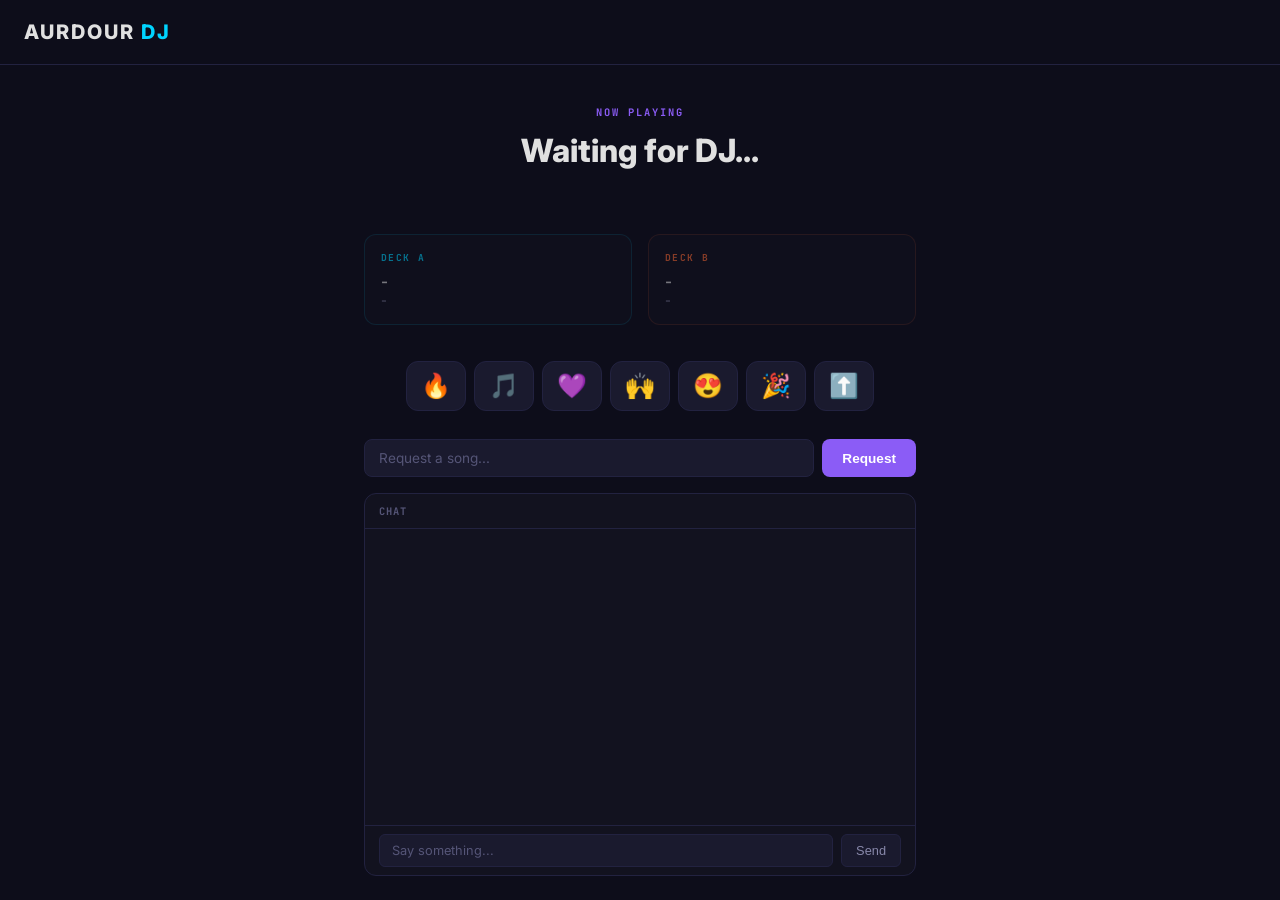
<file: web/audience.html>
<!DOCTYPE html>
<html lang="en">
<head>
    <meta charset="UTF-8">
    <meta name="viewport" content="width=device-width, initial-scale=1.0">
    <title>AURDOUR DJ - Live</title>
    <link href="https://fonts.googleapis.com/css2?family=Inter:wght@400;600;700;800&family=JetBrains+Mono:wght@400;700&display=swap" rel="stylesheet">
    <style>
        * { margin: 0; padding: 0; box-sizing: border-box; }

        body {
            font-family: 'Inter', sans-serif;
            background: #0d0d1a;
            color: #e0e0e0;
            min-height: 100vh;
            display: flex;
            flex-direction: column;
            align-items: center;
        }

        .header {
            width: 100%;
            padding: 20px 24px;
            display: flex;
            align-items: center;
            justify-content: space-between;
            border-bottom: 1px solid #222240;
        }

        .logo {
            font-size: 1.25rem;
            font-weight: 800;
            letter-spacing: 0.1em;
        }

        .logo span { color: #00d4ff; }

        .live-indicator {
            display: none;
            align-items: center;
            gap: 8px;
            padding: 6px 16px;
            background: rgba(255, 0, 0, 0.1);
            border: 1px solid rgba(255, 0, 0, 0.3);
            border-radius: 20px;
        }

        .live-indicator.visible { display: flex; }

        .live-dot {
            width: 10px; height: 10px;
            background: #ff0000;
            border-radius: 50%;
            animation: pulse-dot 1.5s ease-in-out infinite;
        }

        .live-text {
            font-family: 'JetBrains Mono', monospace;
            font-size: 0.75rem;
            font-weight: 700;
            color: #ff4444;
            letter-spacing: 0.15em;
        }

        .viewer-count {
            font-family: 'JetBrains Mono', monospace;
            font-size: 0.75rem;
            color: #8888aa;
        }

        /* Now Playing */
        .now-playing-section {
            width: 100%;
            max-width: 600px;
            padding: 40px 24px;
            text-align: center;
        }

        .np-label {
            font-family: 'JetBrains Mono', monospace;
            font-size: 0.65rem;
            font-weight: 700;
            letter-spacing: 0.2em;
            color: #8b5cf6;
            margin-bottom: 12px;
            text-transform: uppercase;
        }

        .np-title {
            font-size: 2rem;
            font-weight: 800;
            margin-bottom: 4px;
        }

        .np-artist {
            font-size: 1.1rem;
            color: #8888aa;
            margin-bottom: 24px;
        }

        .np-meta {
            display: flex;
            justify-content: center;
            gap: 24px;
            font-family: 'JetBrains Mono', monospace;
            font-size: 0.75rem;
            color: #555577;
        }

        .np-meta span { display: flex; align-items: center; gap: 4px; }

        /* Decks display */
        .decks-display {
            display: flex;
            gap: 16px;
            width: 100%;
            max-width: 600px;
            padding: 0 24px;
        }

        .deck-card {
            flex: 1;
            background: #12121f;
            border: 1px solid #222240;
            border-radius: 12px;
            padding: 16px;
            opacity: 0.5;
            transition: all 0.3s;
        }

        .deck-card.active { opacity: 1; }
        .deck-card.deck-a { border-color: rgba(0, 212, 255, 0.2); }
        .deck-card.deck-b { border-color: rgba(255, 107, 53, 0.2); }
        .deck-card.deck-a.active { border-color: rgba(0, 212, 255, 0.5); }
        .deck-card.deck-b.active { border-color: rgba(255, 107, 53, 0.5); }

        .deck-card-label {
            font-family: 'JetBrains Mono', monospace;
            font-size: 0.6rem;
            font-weight: 700;
            letter-spacing: 0.15em;
            margin-bottom: 8px;
        }

        .deck-a .deck-card-label { color: #00d4ff; }
        .deck-b .deck-card-label { color: #ff6b35; }

        .deck-card-title {
            font-weight: 600;
            font-size: 0.95rem;
            margin-bottom: 2px;
        }

        .deck-card-artist {
            font-size: 0.8rem;
            color: #8888aa;
        }

        /* Interaction section */
        .interaction {
            width: 100%;
            max-width: 600px;
            padding: 24px;
            display: flex;
            flex-direction: column;
            gap: 16px;
            flex: 1;
        }

        /* Reactions */
        .reactions-bar {
            display: flex;
            gap: 8px;
            justify-content: center;
            padding: 12px;
        }

        .reaction-btn {
            font-size: 1.5rem;
            background: #1a1a2e;
            border: 1px solid #222240;
            border-radius: 12px;
            padding: 10px 14px;
            cursor: pointer;
            transition: all 0.15s;
        }

        .reaction-btn:hover {
            background: #2a2a3e;
            transform: scale(1.1);
        }

        .reaction-btn:active {
            transform: scale(0.95);
        }

        /* Song request */
        .request-section {
            display: flex;
            gap: 8px;
        }

        .request-input {
            flex: 1;
            background: #1a1a2e;
            border: 1px solid #222240;
            border-radius: 8px;
            padding: 10px 14px;
            color: #e0e0e0;
            font-family: 'Inter', sans-serif;
            font-size: 0.85rem;
            outline: none;
        }

        .request-input:focus {
            border-color: #4444aa;
        }

        .request-input::placeholder { color: #555577; }

        .request-btn {
            background: #8b5cf6;
            color: white;
            border: none;
            border-radius: 8px;
            padding: 10px 20px;
            font-weight: 600;
            font-size: 0.85rem;
            cursor: pointer;
            transition: background 0.15s;
        }

        .request-btn:hover { background: #7c3aed; }

        /* Chat */
        .chat-section {
            flex: 1;
            background: #12121f;
            border: 1px solid #222240;
            border-radius: 12px;
            display: flex;
            flex-direction: column;
            min-height: 200px;
        }

        .chat-header-bar {
            padding: 10px 14px;
            border-bottom: 1px solid #222240;
            font-family: 'JetBrains Mono', monospace;
            font-size: 0.65rem;
            font-weight: 700;
            color: #555577;
            letter-spacing: 0.1em;
        }

        .chat-messages-list {
            flex: 1;
            overflow-y: auto;
            padding: 8px 14px;
        }

        .chat-msg-item {
            padding: 6px 0;
            font-size: 0.85rem;
            border-bottom: 1px solid rgba(34, 34, 64, 0.3);
        }

        .chat-username {
            font-weight: 600;
            color: #00d4ff;
        }

        .chat-input-bar {
            display: flex;
            gap: 8px;
            padding: 8px 14px;
            border-top: 1px solid #222240;
        }

        .chat-input {
            flex: 1;
            background: #1a1a2e;
            border: 1px solid #222240;
            border-radius: 6px;
            padding: 8px 12px;
            color: #e0e0e0;
            font-family: 'Inter', sans-serif;
            font-size: 0.8rem;
            outline: none;
        }

        .chat-input:focus { border-color: #4444aa; }
        .chat-input::placeholder { color: #555577; }

        .chat-send {
            background: #1a1a2e;
            color: #8888aa;
            border: 1px solid #222240;
            border-radius: 6px;
            padding: 8px 14px;
            font-size: 0.8rem;
            cursor: pointer;
        }

        .chat-send:hover { border-color: #4444aa; color: #e0e0e0; }

        /* Floating reactions */
        .reactions-area {
            position: fixed;
            bottom: 0;
            right: 20px;
            width: 200px;
            height: 100vh;
            pointer-events: none;
            z-index: 100;
        }

        .reaction-float {
            position: absolute;
            bottom: 10%;
            font-size: 2rem;
            animation: float-up 2.5s ease-out forwards;
            pointer-events: none;
        }

        @keyframes float-up {
            0% { opacity: 1; transform: translateY(0) scale(1); }
            100% { opacity: 0; transform: translateY(-300px) scale(0.5); }
        }

        @keyframes pulse-dot {
            0%, 100% { opacity: 1; }
            50% { opacity: 0.3; }
        }
    </style>
</head>
<body>
    <header class="header">
        <div class="logo">AURDOUR <span>DJ</span></div>
        <div class="live-indicator" id="live-indicator">
            <div class="live-dot"></div>
            <span class="live-text">LIVE</span>
        </div>
        <span class="viewer-count" id="viewer-count"></span>
    </header>

    <section class="now-playing-section">
        <div class="np-label">NOW PLAYING</div>
        <div class="np-title" id="np-title">Waiting for DJ...</div>
        <div class="np-artist" id="np-artist"></div>
        <div class="np-meta">
            <span id="np-bpm"></span>
            <span id="np-key"></span>
        </div>
    </section>

    <div class="decks-display">
        <div class="deck-card deck-a" id="card-a">
            <div class="deck-card-label">DECK A</div>
            <div class="deck-card-title" id="card-a-title">-</div>
            <div class="deck-card-artist" id="card-a-artist">-</div>
        </div>
        <div class="deck-card deck-b" id="card-b">
            <div class="deck-card-label">DECK B</div>
            <div class="deck-card-title" id="card-b-title">-</div>
            <div class="deck-card-artist" id="card-b-artist">-</div>
        </div>
    </div>

    <section class="interaction">
        <div class="reactions-bar">
            <button class="reaction-btn" data-emoji="🔥">🔥</button>
            <button class="reaction-btn" data-emoji="🎵">🎵</button>
            <button class="reaction-btn" data-emoji="💜">💜</button>
            <button class="reaction-btn" data-emoji="🙌">🙌</button>
            <button class="reaction-btn" data-emoji="😍">😍</button>
            <button class="reaction-btn" data-emoji="🎉">🎉</button>
            <button class="reaction-btn" data-emoji="⬆️">⬆️</button>
        </div>

        <div class="request-section">
            <input type="text" class="request-input" id="request-input" placeholder="Request a song...">
            <button class="request-btn" id="request-btn">Request</button>
        </div>

        <div class="chat-section">
            <div class="chat-header-bar">CHAT</div>
            <div class="chat-messages-list" id="chat-list"></div>
            <div class="chat-input-bar">
                <input type="text" class="chat-input" id="chat-input" placeholder="Say something...">
                <button class="chat-send" id="chat-send">Send</button>
            </div>
        </div>
    </section>

    <div class="reactions-area" id="reactions-area"></div>

    <script>
        const channel = new BroadcastChannel('aurdour-dj');
        let username = 'Listener-' + Math.floor(Math.random() * 9000 + 1000);

        // Receive updates from DJ
        channel.onmessage = (e) => {
            const data = e.data;
            switch (data.type) {
                case 'track_update':
                    updateTrackCard(data.deck, data.metadata);
                    break;
                case 'now_playing':
                    document.getElementById('np-title').textContent = data.title || '-';
                    document.getElementById('np-artist').textContent = data.artist || '';
                    break;
                case 'live_status':
                    document.getElementById('live-indicator').classList.toggle('visible', data.isLive);
                    break;
                case 'play_state':
                    updatePlayState(data.deck, data.isPlaying);
                    break;
                case 'reaction':
                    showFloatingReaction(data.emoji);
                    break;
                case 'crossfader_position':
                    // Crossfader position available for audience page use
                    break;
                case 'transition_state':
                    // Transition state available for audience page use
                    break;
            }
        };

        function updateTrackCard(deck, meta) {
            if (!meta) return;
            const id = deck.toLowerCase();
            const card = document.getElementById(`card-${id}`);
            document.getElementById(`card-${id}-title`).textContent = meta.title || '-';
            document.getElementById(`card-${id}-artist`).textContent = meta.artist || '-';

            // Also update main now-playing if this is the active deck
            if (card && card.classList.contains('active')) {
                document.getElementById('np-title').textContent = meta.title || '-';
                document.getElementById('np-artist').textContent = meta.artist || '';
            }
        }

        function updatePlayState(deck, isPlaying) {
            const id = deck.toLowerCase();
            const card = document.getElementById(`card-${id}`);
            if (card) card.classList.toggle('active', isPlaying);
        }

        // Reactions
        document.querySelectorAll('.reaction-btn').forEach(btn => {
            btn.addEventListener('click', () => {
                const emoji = btn.dataset.emoji;
                channel.postMessage({ type: 'reaction', emoji });
                showFloatingReaction(emoji);
            });
        });

        function showFloatingReaction(emoji) {
            const area = document.getElementById('reactions-area');
            const el = document.createElement('div');
            el.className = 'reaction-float';
            el.textContent = emoji;
            el.style.left = `${20 + Math.random() * 60}%`;
            area.appendChild(el);
            setTimeout(() => el.remove(), 2500);
        }

        // Song requests
        document.getElementById('request-btn').addEventListener('click', () => {
            const input = document.getElementById('request-input');
            const track = input.value.trim();
            if (!track) return;
            channel.postMessage({ type: 'song_request', track, user: username });
            input.value = '';
        });

        document.getElementById('request-input').addEventListener('keydown', (e) => {
            if (e.key === 'Enter') document.getElementById('request-btn').click();
        });

        // Chat
        document.getElementById('chat-send').addEventListener('click', () => {
            const input = document.getElementById('chat-input');
            const message = input.value.trim();
            if (!message) return;
            channel.postMessage({ type: 'chat', user: username, message });
            addChatMessage(username, message);
            input.value = '';
        });

        document.getElementById('chat-input').addEventListener('keydown', (e) => {
            if (e.key === 'Enter') document.getElementById('chat-send').click();
        });

        function addChatMessage(user, message) {
            const list = document.getElementById('chat-list');
            const el = document.createElement('div');
            el.className = 'chat-msg-item';
            const userSpan = document.createElement('span');
            userSpan.className = 'chat-username';
            userSpan.textContent = user;
            el.appendChild(userSpan);
            el.appendChild(document.createTextNode(' ' + message));
            list.appendChild(el);
            list.scrollTop = list.scrollHeight;

            while (list.children.length > 100) {
                list.firstChild.remove();
            }
        }

        // Announce presence
        channel.postMessage({ type: 'viewer_join', user: username });
    </script>
</body>
</html>
</file>
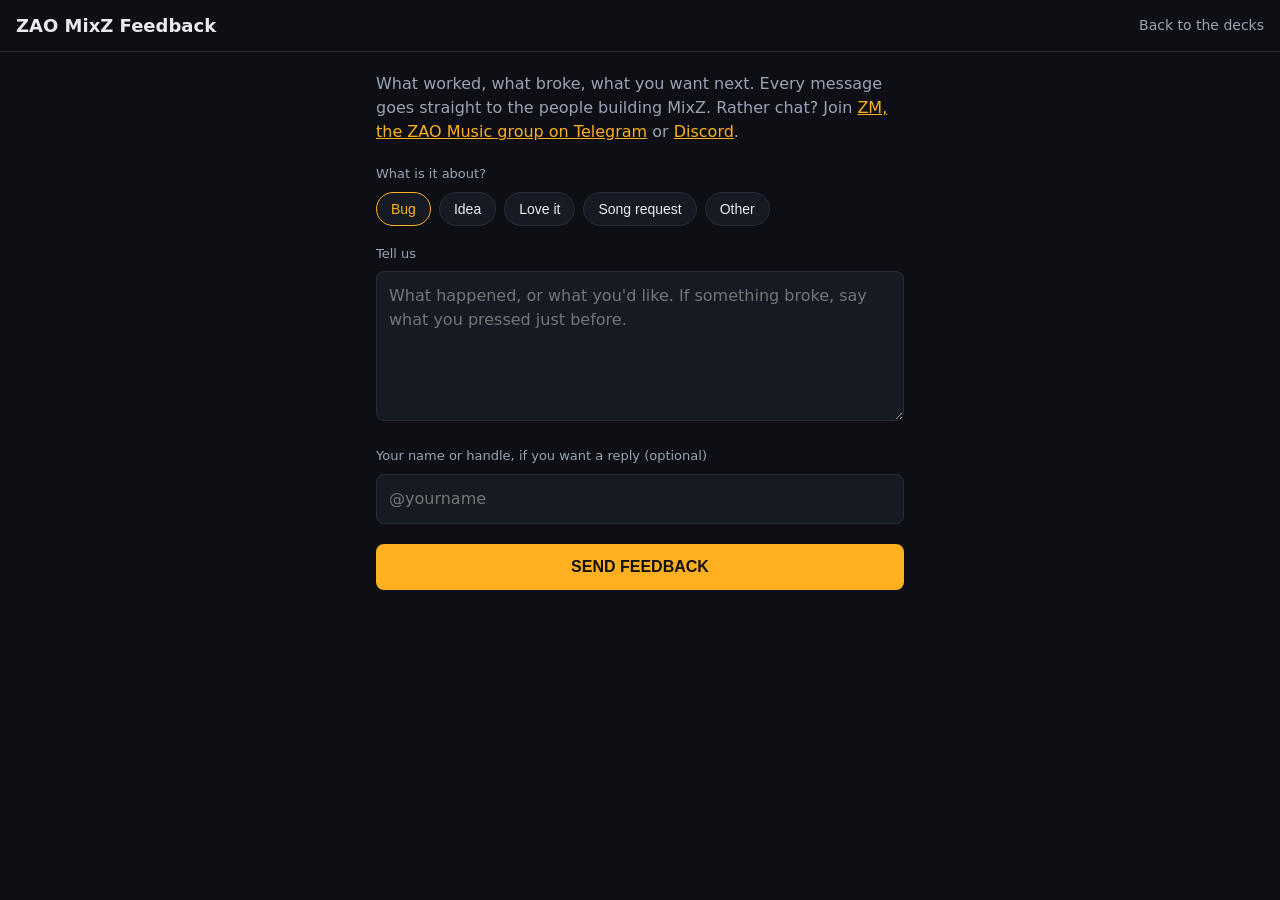
<file: web/feedback.html>
<!DOCTYPE html>
<html lang="en">
<head>
<meta charset="utf-8">
<meta name="viewport" content="width=device-width, initial-scale=1">
<title>ZAO MixZ Feedback</title>
<meta name="description" content="Tell the ZAO MixZ team what works, what broke, and what you want next.">
<style>
  :root { --bg: #0d0f14; --panel: #161a22; --text: #e8eaf0; --muted: #9aa3b5; --accent: #ffb020; --line: #262c38; --ok: #3ddc84; --bad: #ff5a5a; }
  * { box-sizing: border-box; }
  body { margin: 0; background: var(--bg); color: var(--text); font: 16px/1.5 system-ui, -apple-system, "Segoe UI", Roboto, sans-serif; }
  header { border-bottom: 1px solid var(--line); padding: 12px 16px; display: flex; align-items: center; gap: 12px; }
  header h1 { font-size: 18px; margin: 0; flex: 1; }
  header a { color: var(--muted); text-decoration: none; font-size: 14px; }
  main { max-width: 560px; margin: 0 auto; padding: 20px 16px 40px; }
  p.lead { color: var(--muted); margin: 0 0 20px; }
  .label { font-size: 13px; color: var(--muted); margin: 18px 0 8px; display: block; }
  .kinds { display: flex; flex-wrap: wrap; gap: 8px; }
  .kinds button { background: var(--panel); color: var(--text); border: 1px solid var(--line); border-radius: 999px; padding: 8px 14px; font-size: 14px; cursor: pointer; }
  .kinds button[aria-pressed="true"] { border-color: var(--accent); color: var(--accent); }
  textarea, input { width: 100%; background: var(--panel); color: var(--text); border: 1px solid var(--line); border-radius: 8px; padding: 12px; font: inherit; }
  textarea { min-height: 150px; resize: vertical; }
  textarea:focus, input:focus { outline: 2px solid var(--accent); outline-offset: 1px; }
  .hp { position: absolute; left: -9999px; }
  .send { margin-top: 20px; width: 100%; background: var(--accent); color: #111; border: 0; border-radius: 8px; padding: 14px; font-size: 16px; font-weight: 700; cursor: pointer; }
  .send:disabled { opacity: 0.6; cursor: default; }
  .note { margin-top: 14px; font-size: 14px; color: var(--muted); min-height: 1.5em; }
  .note.ok { color: var(--ok); } .note.bad { color: var(--bad); }
  .fallback { display: none; margin-top: 16px; background: var(--panel); border: 1px solid var(--line); border-radius: 8px; padding: 14px; }
  .fallback p { margin: 0 0 10px; font-size: 14px; color: var(--muted); }
  .fallback .row { display: flex; gap: 8px; flex-wrap: wrap; }
  .fallback button, .fallback a { flex: 1; text-align: center; background: transparent; color: var(--accent); border: 1px solid var(--accent); border-radius: 6px; padding: 10px; font-size: 14px; font-weight: 600; text-decoration: none; cursor: pointer; min-width: 140px; }
  .playing { font-size: 13px; color: var(--muted); margin-top: 8px; }
</style>
</head>
<body>
<header>
  <h1>ZAO MixZ Feedback</h1>
  <a href="./">Back to the decks</a>
</header>
<main>
  <p class="lead">What worked, what broke, what you want next. Every message goes straight to the people building MixZ. Rather chat? Join <a href="https://t.me/+WVf5XsztOMc4OGZk" target="_blank" rel="noopener" style="color:var(--accent)">ZM, the ZAO Music group on Telegram</a> or <a href="https://discord.gg/KgJM52Wu4d" target="_blank" rel="noopener" style="color:var(--accent)">Discord</a>.</p>

  <form id="form" novalidate>
    <span class="label" id="kind-label">What is it about?</span>
    <div class="kinds" role="group" aria-labelledby="kind-label">
      <button type="button" aria-pressed="true">Bug</button>
      <button type="button" aria-pressed="false">Idea</button>
      <button type="button" aria-pressed="false">Love it</button>
      <button type="button" aria-pressed="false">Song request</button>
      <button type="button" aria-pressed="false">Other</button>
    </div>

    <label class="label" for="message">Tell us</label>
    <textarea id="message" maxlength="2000" placeholder="What happened, or what you'd like. If something broke, say what you pressed just before." required></textarea>
    <div class="playing" id="playing"></div>

    <label class="label" for="contact">Your name or handle, if you want a reply (optional)</label>
    <input id="contact" maxlength="120" placeholder="@yourname" autocomplete="nickname">

    <input class="hp" id="website" tabindex="-1" autocomplete="off" aria-hidden="true">

    <button class="send" id="send" type="submit">SEND FEEDBACK</button>
    <div class="note" id="note" role="status"></div>

    <div class="fallback" id="fallback">
      <p>It didn't go through from here. Send it one of these ways instead:</p>
      <div class="row">
        <button type="button" id="copy">COPY IT</button>
        <a id="issue" href="#" target="_blank" rel="noopener">OPEN AS GITHUB ISSUE</a>
      </div>
    </div>
  </form>
</main>
<script>
  const q = new URLSearchParams(location.search);
  const nowPlaying = (q.get('now') || '').slice(0, 200);
  if (nowPlaying) document.getElementById('playing').textContent = `Playing when you opened this: ${nowPlaying}`;
  let kind = 'Bug';
  document.querySelectorAll('.kinds button').forEach((b) => b.addEventListener('click', () => {
    document.querySelectorAll('.kinds button').forEach((x) => x.setAttribute('aria-pressed', 'false'));
    b.setAttribute('aria-pressed', 'true'); kind = b.textContent;
  }));
  const device = () => `${navigator.platform || ''} ${/Mobi/.test(navigator.userAgent) ? 'phone' : 'computer'}, ${innerWidth}x${innerHeight}`.trim();
  const say = (t, cls = '') => { const n = document.getElementById('note'); n.textContent = t; n.className = `note ${cls}`; };
  const text = () => [`ZAO MixZ feedback: ${kind}`, '', document.getElementById('message').value.trim(), '', document.getElementById('contact').value.trim() ? `From: ${document.getElementById('contact').value.trim()}` : '', nowPlaying ? `Playing: ${nowPlaying}` : '', `Device: ${device()}`].filter((l, i) => l || i < 4).join('\n');
  const showFallback = () => {
    const msg = document.getElementById('message').value.trim();
    document.getElementById('issue').href = `https://github.com/bettercallzaal/ZAOMixZ/issues/new?labels=feedback&title=${encodeURIComponent(`${kind}: ${msg.split('\n')[0].slice(0, 70)}`)}&body=${encodeURIComponent(text())}`;
    document.getElementById('fallback').style.display = 'block';
  };
  document.getElementById('copy').addEventListener('click', async () => {
    try { await navigator.clipboard.writeText(text()); say('Copied. Paste it to the ZAO team on Telegram or anywhere they will see it.', 'ok'); }
    catch (e) { say('Could not copy here. Use OPEN AS GITHUB ISSUE.', 'bad'); }
  });
  document.getElementById('form').addEventListener('submit', async (e) => {
    e.preventDefault();
    const message = document.getElementById('message').value.trim();
    if (message.length < 3) { say('Write a few words first.', 'bad'); document.getElementById('message').focus(); return; }
    const btn = document.getElementById('send');
    btn.disabled = true; say('Sending…');
    try {
      const res = await fetch('/api/feedback', { method: 'POST', headers: { 'content-type': 'application/json' },
        body: JSON.stringify({ kind, message, contact: document.getElementById('contact').value.trim(), nowPlaying, device: device(), page: location.pathname, website: document.getElementById('website').value }) });
      const json = await res.json().catch(() => ({}));
      if (!res.ok || !json.ok) throw new Error(json.error || res.status);
      say('Sent. Thank you, the team will see it.', 'ok');
      document.getElementById('message').value = '';
      document.getElementById('fallback').style.display = 'none';
    } catch (err) {
      say('');
      showFallback();
    } finally { btn.disabled = false; }
  });
</script>
</body>
</html>
</file>
